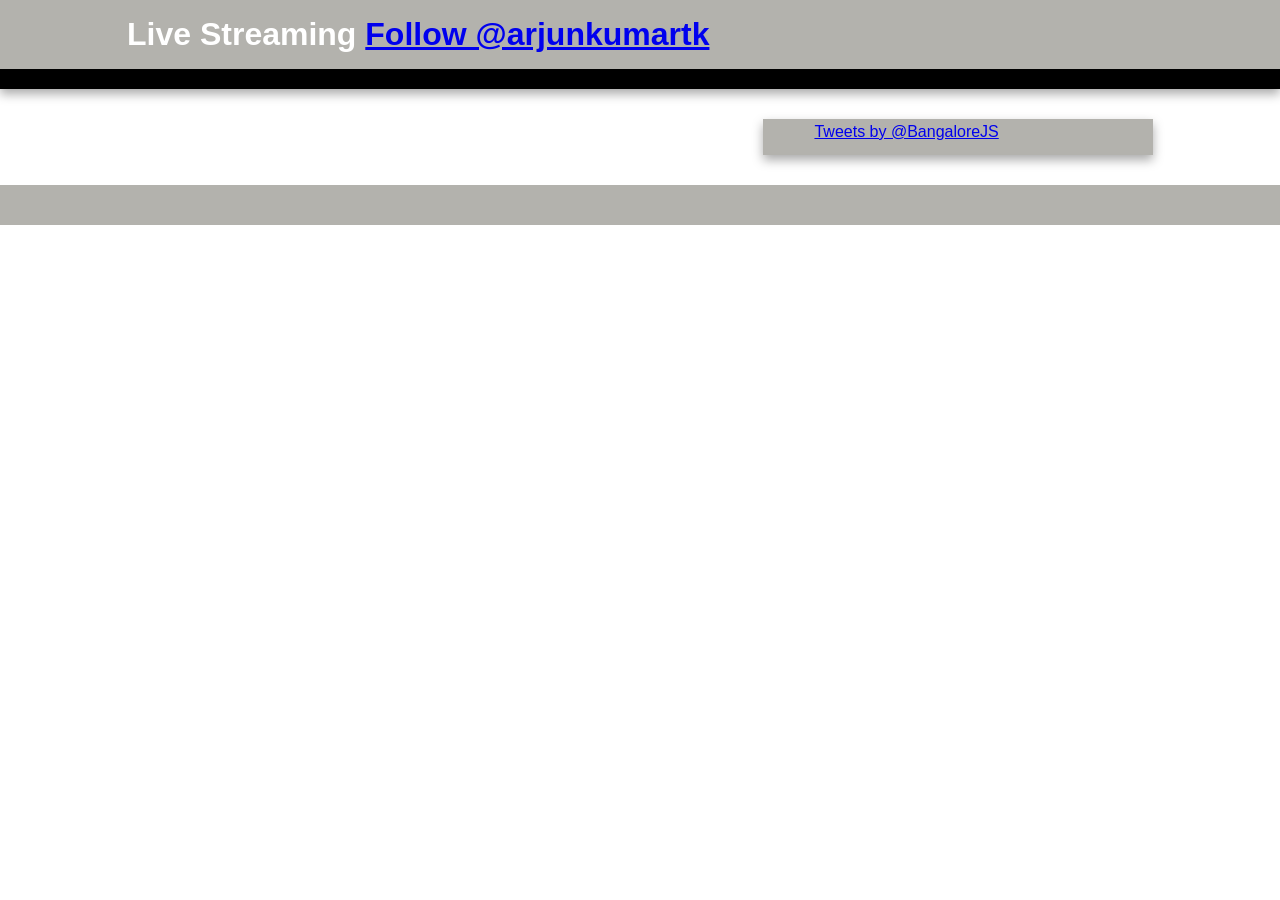
<file: index.html>
<!DOCTYPE html>
<!--[if lt IE 7]>      <html class="no-js lt-ie9 lt-ie8 lt-ie7"> <![endif]-->
<!--[if IE 7]>         <html class="no-js lt-ie9 lt-ie8"> <![endif]-->
<!--[if IE 8]>         <html class="no-js lt-ie9"> <![endif]-->
<!--[if gt IE 8]><!--> <html class="no-js"> <!--<![endif]-->
    <head>
        <meta charset="utf-8">
        <meta http-equiv="X-UA-Compatible" content="IE=edge,chrome=1">
        <title></title>
        <meta name="description" content="">
        <meta name="viewport" content="width=device-width, initial-scale=1">

        <link rel="stylesheet" href="css/normalize.min.css">
        <link rel="stylesheet" href="css/main.css">

        <script src="js/vendor/modernizr-2.6.2-respond-1.1.0.min.js"></script>
        <script src="http://jwpsrv.com/library/9poXCtLvEeOEtyIACrqE1A.js"></script>
    </head>
    <body>
        <!--[if lt IE 7]>
            <p class="browsehappy">You are using an <strong>outdated</strong> browser. Please <a href="http://browsehappy.com/">upgrade your browser</a> to improve your experience.</p>
        <![endif]-->

        <div class="header-container">
            <header class="wrapper clearfix">
                <h1 class="title">Live Streaming <a href="https://twitter.com/arjunkumartk" class="twitter-follow-button" data-show-count="false" data-lang="en">Follow @arjunkumartk</a>
<script>!function(d,s,id){var js,fjs=d.getElementsByTagName(s)[0];if(!d.getElementById(id)){js=d.createElement(s);js.id=id;js.src="//platform.twitter.com/widgets.js";fjs.parentNode.insertBefore(js,fjs);}}(document,"script","twitter-wjs");</script></em></h1>
                <nav>
                 <!--    <ul>
                        <li><a href="#">nav ul li a</a></li>
                        <li><a href="#">nav ul li a</a></li>
                        <li><a href="#">nav ul li a</a></li>
                    </ul> -->
                </nav>
            </header>
        </div>

        <div class="main-container">
            <div class="main wrapper clearfix">

          <article>
            <section>
                <div id='playerfBMJInvHRZbM'></div>
                <script type='text/javascript'>
                    jwplayer('playerfBMJInvHRZbM').setup({
                        file: 'rtmp://107.170.184.243/live/test',
                        image: 'http://bangalorejs.org/images/logo.png',
                        width: '640',
                        height: '360'
                    });
                
                </script>
            </section>
        </article>
 <aside>
                    
                    <a class="twitter-timeline" href="https://twitter.com/BangaloreJS" data-widget-id="470036074719215616" data-width="490px">Tweets by @BangaloreJS</a>
<script>!function(d,s,id){var js,fjs=d.getElementsByTagName(s)[0],p=/^http:/.test(d.location)?'http':'https';if(!d.getElementById(id)){js=d.createElement(s);js.id=id;js.src=p+"://platform.twitter.com/widgets.js";fjs.parentNode.insertBefore(js,fjs);}}(document,"script","twitter-wjs");</script>


                    
                </aside>

            </div> <!-- #main -->
        </div> <!-- #main-container -->

        <div class="footer-container">
            <footer class="wrapper">
                
            </footer>
        </div>

        <script src="//ajax.googleapis.com/ajax/libs/jquery/1.11.0/jquery.min.js"></script>
        <script>window.jQuery || document.write('<script src="js/vendor/jquery-1.11.0.min.js"><\/script>')</script>

        <script src="js/main.js"></script>

        <!-- Google Analytics: change UA-XXXXX-X to be your site's ID. -->
        <script>
            (function(b,o,i,l,e,r){b.GoogleAnalyticsObject=l;b[l]||(b[l]=
            function(){(b[l].q=b[l].q||[]).push(arguments)});b[l].l=+new Date;
            e=o.createElement(i);r=o.getElementsByTagName(i)[0];
            e.src='//www.google-analytics.com/analytics.js';
            r.parentNode.insertBefore(e,r)}(window,document,'script','ga'));
            ga('create','UA-XXXXX-X');ga('send','pageview');
        </script>
    </body>
</html>
</file>
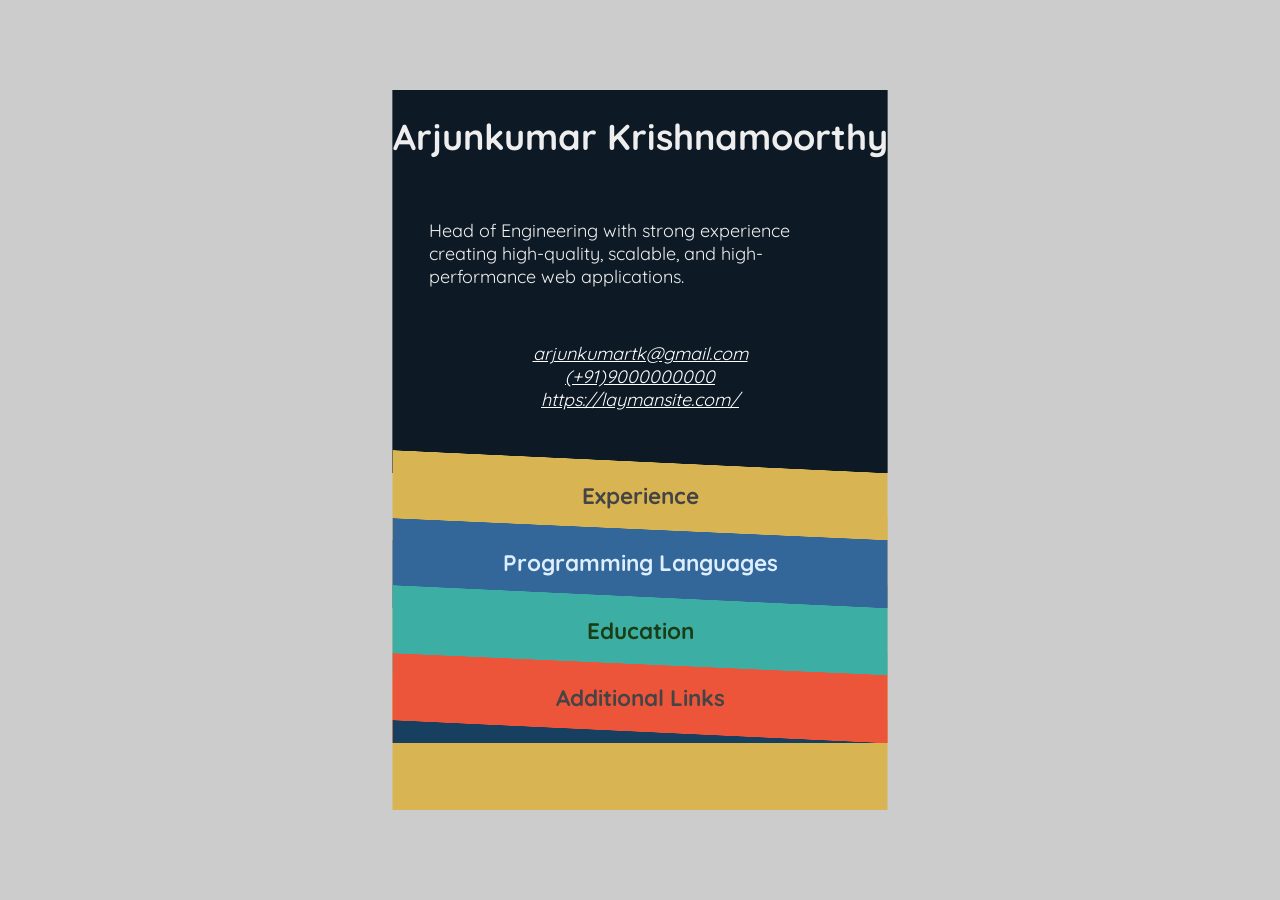
<file: arjunkumar.html>
<!DOCTYPE html>
<!-- saved from url=(0050)https://arjunkumartk.com/files/resume-modern.html -->
<html lang="en"><head><meta http-equiv="Content-Type" content="text/html; charset=UTF-8">
    
    <meta http-equiv="X-UA-Compatible" content="IE=edge">
    <meta name="viewport" content="width=device-width,initial-scale=1,shrink-to-fit=no">
    <title>Arjunkumar Krishnamoorthy - Resumea</title>
    <meta name="keywords" content="Arjunkumar Krishnamoorthy,resume,curriculum vitae,cv">
    <meta name="description" content="Arjunkumar Krishnamoorthy&#39;s Interactive Resume">
    <meta property="og:title" content="Resume of Arjunkumar Krishnamoorthy">
    <meta property="og:type" content="document">
    <meta property="og:description" content="Arjunkumar Krishnamoorthy&#39;s Interactive Resume">
    <meta name="twitter:card" content="summary">
    <meta name="twitter:url" content="arjunkumartk">
    <meta name="twitter:title" content="Resume of Arjunkumar Krishnamoorthy">
    <meta name="twitter:description" content="Arjunkumar Krishnamoorthy&#39;s Interactive Resume">

    <style>
      @import url("https://fonts.googleapis.com/css?family=Quicksand:400,700");
      html,
      body {
        background: #ccc;
        font-family: Quicksand, Arial, Verdana, sans-serif;
        font-size: 2vmin;
        color: #444;
      }
      a:hover,
      a:focus {
        text-decoration: none;
      }
      main {
        width: 55vmin;
        height: 80vmin;
        position: absolute;
        top: 50%;
        left: 50%;
        transform: translate(-50%, -50%);
        -webkit-transform: translate(-50%, -50%);
        background: #d8b453;
      }
      h2 {
        font-size: 1.25rem;
        height: 5vmin;
        line-height: 5vmin;
        margin: 0;
        text-align: center;
        position: relative;
      }
      main section,
      main header {
        overflow: hidden;
        height: 7.5vmin;
        position: relative;
        box-sizing: border-box;
        transition: height 0.5s;
      }
      main header::after,
      main > div > section::after {
        content: "";
        position: absolute;
        height: 2.5vmin;
        width: 55vmin;
        bottom: 0px;
        left: 0;
        background: linear-gradient(to top right, #ccc 49%, #d8b453 50%);
      }
      .contact-2 {
        display: none;
      }

      main header {
        box-shadow: inset 0 0 0 100vmin rgba(0, 0, 0, 0.75);
        color: #eee;
      }
      main header:nth-child(1) {
        background: url(https://alvaromontoro.com/images/yo.jpg) #336699 top
          center no-repeat;
        background-size: cover;
      }
      main header::after {
        background: linear-gradient(
          to top right,
          #d8b453 49%,
          rgba(0, 0, 0, 0) 50%
        );
      }
      main > div:first-child > section:nth-child(2)::after {
        background: linear-gradient(to top right, #336699 49%, #d8b453 50%)
          #d8b453;
      }
      main > div:nth-child(2) > section:nth-child(2) {
        background: #336699;
        color: #ddeeff;
      }
      main > div:nth-child(2) > section:nth-child(2)::after {
        background: linear-gradient(to top right, #3caea3 49%, #336699 50%);
      }
      main > div:nth-child(2) > section:nth-child(3) {
        background: #3caea3;
      }
      main > div:nth-child(2) > section:nth-child(3)::after {
        background: linear-gradient(to top right, #ed553b 49%, #3caea3 50%);
      }
      main > div:nth-child(2) > section:nth-child(4) {
        background: #ed553b;
      }
      main > div:nth-child(2) > section:nth-child(4)::after {
        background: linear-gradient(to top right, #173f5f 49%, #ed553b 50%);
      }
      main > div:nth-child(2) > section:nth-child(5) {
        background: #173f5f;
        color: #99bbdd;
      }
      main > div:nth-child(2) > section:nth-child(5)::after {
        background: linear-gradient(to top right, #cccccc 49%, #173f5f 50%);
      }
      h1 {
        text-align: center;
        color: #eee;
        transition: 0.5s;
      }
      header #objective {
        padding: 2rem;
      }
      #contact-mini a {
        display: block;
        text-align: center;
        color: #fff;
      }
      input {
        position: absolute;
        top: -1000px;
        left: -1000px;
      }
      h1 label,
      h2 label,
      h3 label {
        cursor: pointer;
      }
      #section-0:not(:checked) ~ main h1 {
        margin-top: 0;
      }
      #section-0:checked ~ main header {
        height: 42.5vmin;
      }
      #section-1:checked ~ main > div:nth-child(1) > section:nth-child(2) {
        height: 42.5vmin;
      }
      #section-2:checked ~ main > div:nth-child(2) > section:nth-child(2) {
        height: 42.5vmin;
      }
      #section-3:checked ~ main > div:nth-child(2) > section:nth-child(3) {
        height: 42.5vmin;
      }
      #section-4:checked ~ main > div:nth-child(2) > section:nth-child(4) {
        height: 42.5vmin;
      }
      #section-5:checked ~ main > div:nth-child(2) > section:nth-child(5) {
        height: 42.5vmin;
      }
      h3 {
        text-align: center;
      }
      .dept {
        display: none;
      }
      main > div:nth-child(1) > section:nth-child(2) ul {
        font-size: 0.9em;
      }
      main > div:nth-child(1) > section:nth-child(2) h2 {
        width: 55vmin;
      }
      main > div:nth-child(1) > section:nth-child(2) section h3,
      main > div:nth-child(1) > section:nth-child(2) section h4,
      main > div:nth-child(1) > section:nth-child(2) section h4 span {
        margin: 0;
        text-align: center;
        display: block;
      }
      main > div:nth-child(1) > section:nth-child(2) section {
        width: 55vmin;
        height: 33vmin;
        box-sizing: border-box;
        padding: 0 1.5rem;
        float: left;
      }
      #experience-container {
        width: 500%;
        overflow: hidden;
        position: absolute;
        transition: left 0.5s;
        left: 0;
      }

      main > div:nth-child(2) > section > ul {
        padding-left: 5vmin;
      }
      main
        > div:nth-child(2)
        > section:nth-child(n + 3)
        > ul
        > li:nth-child(n + 2) {
        margin-top: 1rem;
      }

      main > div:nth-child(2) > section > ul > li a {
        color: white;
      }
      main > div:nth-child(2) > section > ul > li a:hover {
        text-decoration: none;
      }
      #edu-certs {
        color: #1b3d15;
      }
      #volunteering {
        color: #410f28;
      }
      .prev,
      .next {
        position: absolute;
        top: 50%;
        right: 0.5rem;
        overflow: hidden;
        font-size: 3rem;
        transition: all 0.5s;
        cursor: pointer;
      }
      .prev {
        right: auto;
        left: 0.5rem;
      }
      .prev span,
      .next span {
        position: absolute;
        top: -100000px;
        left: -10000px;
      }

      .prev:hover,
      .next:hover {
        color: #000;
        text-shadow: 0 -1px #fff, 1px -1px #fff, 1px 0 #fff, 1px 1px #fff,
          0 1px #fff, -1px 1px #fff, -1px 0 #fff, -1px -1px #fff, 0 0 2px #fff;
      }
      #work-0:checked ~ main #experience-container {
        left: 0;
      }
      main #experience-container section,
      main #languages,
      main #edu-certs > ul,
      main #volunteering > ul,
      main #additional-links > ul {
        opacity: 0;
        margin-top: 3rem;
        transition: all 0.75s;
        transition-delay: 0.25s;
      }
      #section-1:checked ~ main #experience-container section,
      #section-2:checked ~ main #languages,
      #section-3:checked ~ main #edu-certs > ul,
      #section-4:checked ~ main #additional-links > ul {
        opacity: 1;
        margin-top: 0;
      }
      #work-1:checked ~ main #experience-container {
        left: -55vmin;
      }
      #work-2:checked ~ main #experience-container {
        left: -110vmin;
      }
      #work-3:checked ~ main #experience-container {
        left: -165vmin;
      }
      #work-4:checked ~ main #experience-container {
        left: -220vmin;
      }
      #languages {
        column-count: 2;
        font-size: 1.25rem;
        list-style: none;
      }
      .educert > li > span,
      #volunteering > ul > li > span {
        font-size: 1.25rem;
        color: #000;
      }

      @media (orientation: portrait) and (max-width: 500px) {
        html,
        body {
          font-size: 2.8vmin;
        }
        main {
          width: 80vmin;
          height: 115vmin;
        }
        main header::after,
        main > div > section::after {
          width: 80vmin;
        }
        #section-0:checked ~ main header {
          height: 77.5vmin;
        }
        #section-1:checked ~ main > div:nth-child(1) > section:nth-child(2) {
          height: 77.5vmin;
        }
        #section-2:checked ~ main > div:nth-child(2) > section:nth-child(2) {
          height: 77.5vmin;
        }
        #section-3:checked ~ main > div:nth-child(2) > section:nth-child(3) {
          height: 77.5vmin;
        }
        #section-4:checked ~ main > div:nth-child(2) > section:nth-child(5) {
          height: 77.5vmin;
        }
        main > div:nth-child(2) > section > ul {
          padding-left: 10vmin;
        }
        main > div:nth-child(1) > section:nth-child(2) section {
          width: 80vmin;
          height: 60vmin;
          padding: 7.5vmin;
        }
        #work-0:checked ~ main #experience-container {
          left: 0;
        }
        #work-1:checked ~ main #experience-container {
          left: -80vmin;
        }
        #work-2:checked ~ main #experience-container {
          left: -160vmin;
        }
        #work-3:checked ~ main #experience-container {
          left: -240vmin;
        }
        #work-4:checked ~ main #experience-container {
          left: -320vmin;
        }
        main > div:nth-child(1) > section:nth-child(2) h2 {
          width: 80vmin;
        }
      }
    </style>
    <style>
      @media print {
        @page {
          size: letter;
        }
        main #experience-container section,
        main #languages,
        main #edu-certs > ul,
        main #volunteering > ul,
        main #additional-links > ul {
          opacity: 1;
          margin-top: 0.75rem !important;
        }
        #languages li:nth-child(n + 9) {
          display: none;
        }
        .educert > li > span,
        #volunteering > ul > li > span,
        .educert > li > a {
          font-size: 1rem;
          color: #444;
          font-weight: bold;
        }
        main > div:nth-child(1) > section:nth-child(2),
        #experience-container,
        main > div:nth-child(1) > section:nth-child(2) > h2,
        main > div:nth-child(1) > section:nth-child(2) section,
        main > div:nth-child(1) > section:nth-child(2) section h3,
        main > div:nth-child(1) > section:nth-child(2) section h4 {
          width: auto;
          float: none;
          padding: 0;
          text-align: left;
          left: 0 !important ;
          height: auto;
          position: relative;
        }
        main > div:nth-child(1) > section:nth-child(2) section h4 span {
          display: inline-block;
        }
        main
          > div:nth-child(2)
          > section:nth-child(n + 3)
          > ul
          > li:nth-child(n + 2) {
          margin-top: inherit;
        }
        main > div:nth-child(1) > section:nth-child(2) ul {
          font-size: 1em;
        }
        main > div:nth-child(2) > section > ul > li a {
          color: inherit;
        }
        main > div:nth-child(2) > section > ul {
          padding-left: 0;
        }
        .prev,
        .next {
          display: none !important;
        }
        main {
          background: #fff;
          box-sizing: border-box;
          box-shadow: 0 3px 10px rgba(0, 0, 0, 0.25);
          margin: 2rem auto;
          padding: 2.75rem;
          position: relative;
          width: auto;
          height: auto;
          top: auto;
          left: auto;
          transform: none;
          -webkit-transform: none;
        }

        main::after {
          display: none;
        }

        main section,
        main header {
          height: auto !important;
          background: rgba(255, 255, 255, 0) !important;
          box-shadow: none;
          color: #000;
          margin: auto;
          padding: auto;
        }

        header #objective {
          padding: 0;
        }

        main header::after,
        main section::after {
          display: none;
        }

        h1 {
          margin: 0;
          font-size: 2.5rem;
          line-height: 2rem;
          font-weight: normal;
          color: #000;
          text-align: left;
        }

        h2 {
          color: #47a;
          font-size: 1rem;
          font-weight: bold;
          margin: 0;
          margin-top: 1.5rem;
          text-transform: uppercase;
          line-height: 1.2rem;
          height: auto;
          text-align: left;
        }

        h3 {
          color: #111;
          font-size: 1.25rem;
          margin-top: 0rem;
          margin: 0;
          font-weight: normal;
          text-align: left;
        }

        h3 span.dept {
          color: #aaa;
          display: inline-block;
        }

        h3 span.dept::before {
          content: "";
          border-left: 1px solid #ccc;
          padding-left: 0.4rem;
        }

        h4 {
          margin: 0;
          font-weight: normal;
        }

        h4 span.dates {
          color: #888;
          display: inline-block;
          float: right;
        }

        p {
          font-size: 1rem;
          margin-top: 0.5rem;
          margin-bottom: 0;
        }

        a {
          color: #369;
        }

        a:hover {
          color: #36c;
        }

        time {
          display: inline-block;
          min-width: 2rem;
        }

        address {
          font-style: normal;
          display: block;
        }

        .normal {
          font-weight: normal;
        }

        .position {
          margin-top: 0.75rem;
          transition: opacity 0.7s;
        }

        .no-bullets,
        .no-bullets ul {
          list-style: none;
          margin-left: 0;
          padding-left: 0;
          color: #000;
          font-weight: bold;
        }
        .no-bullets ul {
          font-weight: normal;
        }
        .no-bullets span {
          color: #666;
        }

        #contact {
          text-align: right;
          font-size: 0.9rem;
        }

        #phone {
          font-size: 1.25rem;
          font-weight: bold;
          text-decoration: none !important;
        }

        #location {
          font-size: 1.1rem;
        }

        #languages {
          column-count: 4;
          font-size: 1rem;
        }

        #professional-experience {
          position: relative;
        }

        .educert {
          display: flex;
        }
        .educert li {
          flex: 1;
          align-items: top;
          justify-content: top;
        }

        label {
          cursor: pointer;
        }

        #contact-mini {
          display: flex;
          margin-top: 1rem;
        }

        #contact-mini > div {
          font-size: 0.75rem;
          flex: 1;
        }

        #contact-mini > div:nth-child(2) {
          text-align: center;
          flex: 2;
        }
        #contact-mini > div:last-child {
          text-align: right;
        }

        #contact {
          display: none;
        }

        @media all and (min-width: 630px) {
          main {
            max-width: 600px;
          }
          #contact-mini > div {
            font-size: 1rem;
          }
        }

        @media all and (min-width: 1000px) {
          html,
          body {
            font-size: 16px;
          }
          main {
            max-width: 920px;
            display: flex;
          }
          main > div:first-child {
            flex: 1;
          }
          main > div:last-child {
            width: 21%;
            margin-left: 4%;
          }
          #languages {
            column-count: 1;
          }
          .educert {
            display: block;
          }
          .educert > li:nth-child(n + 2) {
            margin-top: 0.75rem;
          }
          #contact-mini {
            display: none;
          }
          #contact {
            display: block;
          }
          #email,
          #website {
            font-size: 0.9em;
          }
        }

        @media all and (min-width: 1200px) {
          html,
          body {
            font-size: 18px;
          }
          main {
            max-width: 1120px;
          }
          #email,
          #website {
            font-size: 1em !important;
          }
        }
        html,
        body {
          background: #fff;
          font-size: 16px;
          width: 900px;
        }
        a,
        a:visited,
        a:link,
        a:active,
        a:focus,
        #languages label {
          text-decoration: none;
          color: #000;
        }
        main {
          margin: 0;
          max-width: 920px;
          display: flex;
          box-shadow: none;
        }
        main > div:first-child {
          flex: 1;
        }
        main > div:last-child {
          width: 21%;
          margin-left: 4%;
        }
        #languages {
          column-count: 1;
        }
        .educert {
          display: block;
        }
        .educert > li:nth-child(n + 2) {
          margin-top: 0.75rem;
        }
        .position {
          opacity: 1 !important;
        }
        #contact-mini {
          display: none;
        }
        #contact {
          display: block;
        }
      }
    </style>
</head>
  <body data-children-count="10">
    <input aria-hidden="true" tabindex="-1" type="radio" name="section" id="section-0" checked="">
    <input aria-hidden="true" tabindex="-1" type="radio" name="section" id="section-1">
    <input aria-hidden="true" tabindex="-1" type="radio" name="section" id="section-2">
    <input aria-hidden="true" tabindex="-1" type="radio" name="section" id="section-3">
    <input aria-hidden="true" tabindex="-1" type="radio" name="section" id="section-4">

    <input aria-hidden="true" tabindex="-1" type="radio" name="work" id="work-0">
    <input aria-hidden="true" tabindex="-1" type="radio" name="work" id="work-1">
    <input aria-hidden="true" tabindex="-1" type="radio" name="work" id="work-2">
    <input aria-hidden="true" tabindex="-1" type="radio" name="work" id="work-3">
    <input aria-hidden="true" tabindex="-1" type="radio" name="work" id="work-4">

    <main id="resume" itemscope="" itemtype="http://schema.org/Person">
      <div>
        <header>
          <h1 itemprop="name"><label for="section-0">Arjunkumar Krishnamoorthy</label></h1>
          <p id="objective" itemprop="description">
            <span itemprop="jobTitle">Head of Engineering</span> with
            strong experience creating
            <span itemprop="knowsAbout">high-quality, scalable, and high-performance web
              applications.</span>
          </p>
          <address id="contact-mini">
            <div itemprop="email">
              <a href="mailto:arjunkumartk@gmail.com">arjunkumartk@gmail.com</a>
            </div>
            <a href="tel:+919000000000"><span itemprop="telephone">(+91)9000000000</span></a>
            <div>
              <a rel="external author" href="https://laymansite.com/" itemprop="url">https://laymansite.com/</a>
            </div>
          </address>
        </header>

        <section id="professional-experience">
          <h2><label for="section-1">Experience</label></h2>
          <div id="experience-container">
            <section itemprop="memberOf" itemscope="" itemtype="http://schema.org/Organization" class="position reactjs html css javascript kotlin a11y less api">
              <h3>
                <span itemprop="name">Instavans</span>
                <span class="dept" itemprop="department">Engineering</span>
              </h3>
              <h4 itemprop="member" itemscope="" itemtype="http://schema.org/OrganizationRole">
                <span itemprop="roleName">Head of Engineering</span>
                <span class="dates">
                  <time itemprop="startDate">Dec 2016</time>
                  -
                  <time itemprop="endDate">Till Date</time>
                </span>
              </h4>
              <ul itemprop="description">
                <li>
                  Created design specifications, participated in design and code
                  reviews.
                </li>
                <li>
                  Worked on the design and initial development of a new platform
                  called Smartruck.
                </li>
                <li>
                  Heading the team of 15 engineers.
                </li>
              </ul>
              <label for="work-1" class="next">
                › <span>Next job experience</span>
              </label>
            </section>

            <section itemprop="memberOf" itemscope="" itemtype="http://schema.org/Organization" class="position java javascript html css jquery cq5 aem seo a11y mobile sass">
              <h3>
                <span itemprop="name">Thermo Fisher Scientific</span>
                <span class="dept" itemprop="department">Human Identification Team</span>
              </h3>
              <h4 itemprop="member" itemscope="" itemtype="http://schema.org/OrganizationRole">
                <span itemprop="roleName">Staff Engineer</span>
                <span class="dates">
                  <time itemprop="startDate">Aug 2015</time>
                  -
                  <time itemprop="endDate">Dec 2016</time>
                </span>
              </h4>
              <ul itemprop="description">
                <li>
                  Developed new components for the award-winning website
                  Cadillac.com and its mobile version.
                </li>
                <li>
                  Worked with stakeholders to refine and negotiate product
                  requirement specifications, functional specifications, and
                  product vision and direction.
                </li>
                <li>
                  Designed a web component that reduced page load speed by over
                  15%, improving SEO and accessibility, and saving authoring
                  expenses.
                </li>
                <li>
                  Organized and participated in events representing GM at
                  volunteering opportunities and competitions.
                </li>
              </ul>
              <label for="work-0" class="prev">
                ‹ <span>Previous job experience</span>
              </label>
              <label for="work-2" class="next">
                › <span>Next job experience</span>
              </label>
            </section>

            <section itemprop="memberOf" itemscope="" itemtype="http://schema.org/Organization" class="position php csharp mysql html javascript css jquery sqlserver sql a11y sass mobile api">
              <h3>
                <span itemprop="name">Causeway Technologies</span>
                <span class="dept" itemprop="department">Information Technology and Services</span>
              </h3>
              <h4 itemprop="member" itemscope="" itemtype="http://schema.org/OrganizationRole">
                <span itemprop="roleName">Principal Engineer</span>
                <span class="dates">
                  <time itemprop="startDate">Nov 2012</time>
                  -
                  <time itemprop="endDate">Aug 2015</time>
                </span>
              </h4>
              <ul itemprop="description">
                <li>
                  Designed and developed different web projects with a focus on
                  accessibility, including new features and application
                  enhancements.
                </li>
                <li>
                  Leading the Center of Excellence Team
                </li>
              </ul>
              <label for="work-1" class="prev">
                ‹ <span>Previous job experience</span>
              </label>
              <label for="work-3" class="next">
                › <span>Next job experience</span>
              </label>
            </section>

            <section itemprop="memberOf" itemscope="" itemtype="http://schema.org/Organization" class="position html javascript css jquery sqlserver sql csharp api">
              <h3>
                <span itemprop="name">Thinkbox Solutions Private Limited</span>
                <span class="dept" itemprop="department">Engineering Department</span>
              </h3>
              <h4 itemprop="member" itemscope="" itemtype="http://schema.org/OrganizationRole">
                <span itemprop="roleName">Technical Guru</span>
                <span class="dates">
                  <time itemprop="startDate">Apr 2011</time>
                  -
                  <time itemprop="endDate">Nov 2012</time>
                </span>
              </h4>
              <ul itemprop="description">
                <li>
                  My Startup on Educational Ecosystem.
                </li>
              </ul>
              <label for="work-2" class="prev">
                ‹ <span>Previous job experience</span>
              </label>
              <label for="work-4" class="next">
                › <span>Next job experience</span>
              </label>
            </section>

            <section itemprop="memberOf" itemscope="" itemtype="http://schema.org/Organization" class="position html javascript css jquery sqlserver sql csharp api">
              <h3>
                <span itemprop="name">Cognizant Technology Solutions</span>
                <span class="dept" itemprop="department">BFS Domain</span>
              </h3>
              <h4 itemprop="member" itemscope="" itemtype="http://schema.org/OrganizationRole">
                <span itemprop="roleName">Technology Specialist</span>
                <span class="dates">
                  <time itemprop="startDate">Nov 2004</time>
                  -
                  <time itemprop="endDate">Mar 2011</time>
                </span>
              </h4>
              <ul itemprop="description">
                <li>
                  From Programmer Analyst to Associate to Senior Associate to Technology Specialist
                </li>
              </ul>
              <label for="work-3" class="prev">
                ‹ <span>Previous job experience</span>
              </label>
            </section>
          </div>
        </section>
      </div>
      <div>
        <address id="contact" class="contact-2">
          <div id="location" itemprop="address" itemscope="" itemtype="http://schema.org/PostalAddress">
            <span itemprop="addressLocality">Bangalore</span>,
            <span itemprop="addressRegion">KA</span>
          </div>
          <a href="tel:+91900000000" id="phone">(+91)900000000</a>
          <div>
            <a href="mailto:arjunkumartk@gmail.com" id="email">arjunkumartk@gmail.com</a>
          </div>
        </address>

        <section>
          <h2><label for="section-2">Programming Languages</label></h2>
          <ul class="no-bullets" id="languages">
            <li itemprop="knowsAbout">JavaScript</li>
            <li itemprop="knowsAbout">NODE.JS</li>
            <li itemprop="knowsAbout">HTML5</li>
            <li itemprop="knowsAbout">CSS3</li>
            <li itemprop="knowsAbout">MONGODB</li>
            <li itemprop="knowsAbout">XML</li>
            <li itemprop="knowsAbout">ANGULAR8</li>
            <li itemprop="knowsAbout">JAVA</li>
          </ul>
        </section>

        <section id="edu-certs">
          <h2><label for="section-3">Education</label></h2>
          <ul class="no-bullets educert">
            <li itemprop="alumniOf" itemscope="" itemtype="http://schema.org/EducationalOrganization">
              <span itemprop="name">University of Madras</span>
              <ul>
                <li itemprop="award">B.E. Electronics and Communication</li>
              </ul>
            </li>
          </ul>
        </section>
        <section id="additional-links">
          <h2><label for="section-4">Additional Links</label></h2>
          <ul class="no-bullets educert">
            <li>
              <a rel="external author" href="https://stackoverflow.com/users/1164922/tk120404">Stack Overflow</a>
              <ul>
                <li>Top 5%: JavaScript</li>
              </ul>
            </li>
            <li>
              <a rel="external author" href="https://github.com/tk120404/">Github Profile</a>
              <div class="normal">Featured web snippets</div>
            </li>
          </ul>
        </section>
      </div>
    </main>
  

</body></html>
</file>
<file: css/main.css>
/*! HTML5 Boilerplate v4.3.0 | MIT License | http://h5bp.com/ */

html,
button,
input,
select,
textarea {
    color: #222;
}

html {
    font-size: 1em;
    line-height: 1.4;
}

::-moz-selection {
    background: #b3d4fc;
    text-shadow: none;
}

::selection {
    background: #b3d4fc;
    text-shadow: none;
}

hr {
    display: block;
    height: 1px;
    border: 0;
    border-top: 1px solid #ccc;
    margin: 1em 0;
    padding: 0;
}

audio,
canvas,
img,
video {
    vertical-align: middle;
}

fieldset {
    border: 0;
    margin: 0;
    padding: 0;
}

textarea {
    resize: vertical;
}

.browsehappy {
    margin: 0.2em 0;
    background: #ccc;
    color: #000;
    padding: 0.2em 0;
}


/* ===== Initializr Styles ==================================================
   Author: Jonathan Verrecchia - verekia.com/initializr/responsive-template
   ========================================================================== */

body {
    font: 16px/26px Helvetica, Helvetica Neue, Arial;
}

.wrapper {
    width: 90%;
    margin: 0 5%;
}

/* ===================
    ALL: Orange Theme
   =================== */

.header-container {
    border-bottom: 20px solid #000000;
}

.footer-container,
 {
    border-top: 20px solid #000000;
}

.header-container,
.footer-container,
.main aside {
    background: #B3B2AD;
}

.title {
    color: white;
}

/* ==============
    MOBILE: Menu
   ============== */

nav ul {
    margin: 0;
    padding: 0;
}

nav a {
    display: block;
    margin-bottom: 10px;
    padding: 15px 0;

    text-align: center;
    text-decoration: none;
    font-weight: bold;

    color: white;
    background: #e44d26;
}

nav a:hover,
nav a:visited {
    color: white;
}

nav a:hover {
    text-decoration: underline;
}

/* ==============
    MOBILE: Main
   ============== */

.main {
    padding: 30px 0;
}

.main article h1 {
    font-size: 2em;
}

.main aside {
    color: white;
    padding: 0px 5% 10px;
}

.footer-container footer {
    color: white;
    padding: 20px 0;
}

/* ===============
    ALL: IE Fixes
   =============== */

.ie7 .title {
    padding-top: 20px;
}

/* ==========================================================================
   Author's custom styles
   ========================================================================== */















/* ==========================================================================
   Media Queries
   ========================================================================== */

@media only screen and (min-width: 480px) {

/* ====================
    INTERMEDIATE: Menu
   ==================== */

    nav a {
        float: left;
        width: 27%;
        margin: 0 1.7%;
        padding: 25px 2%;
        margin-bottom: 0;
    }

    nav li:first-child a {
        margin-left: 0;
    }

    nav li:last-child a {
        margin-right: 0;
    }

/* ========================
    INTERMEDIATE: IE Fixes
   ======================== */

    nav ul li {
        display: inline;
    }

    .oldie nav a {
        margin: 0 0.7%;
    }
}

@media only screen and (min-width: 768px) {

/* ====================
    WIDE: CSS3 Effects
   ==================== */

    .header-container,
    .main aside {
        -webkit-box-shadow: 0 5px 10px #aaa;
           -moz-box-shadow: 0 5px 10px #aaa;
                box-shadow: 0 5px 10px #aaa;
    }

/* ============
    WIDE: Menu
   ============ */

    .title {
        float: left;
    }

    nav {
        float: right;
        width: 38%;
    }

/* ============
    WIDE: Main
   ============ */

    .main article {
        float: left;
        width: 57%;
    }

    .main aside {
        float: right;
        width: 28%;
    }
}

@media only screen and (min-width: 1140px) {

/* ===============
    Maximal Width
   =============== */

    .wrapper {
        width: 1026px; /* 1140px - 10% for margins */
        margin: 0 auto;
    }
}

/* ==========================================================================
   Helper classes
   ========================================================================== */

.ir {
    background-color: transparent;
    border: 0;
    overflow: hidden;
    *text-indent: -9999px;
}

.ir:before {
    content: "";
    display: block;
    width: 0;
    height: 150%;
}

.hidden {
    display: none !important;
    visibility: hidden;
}

.visuallyhidden {
    border: 0;
    clip: rect(0 0 0 0);
    height: 1px;
    margin: -1px;
    overflow: hidden;
    padding: 0;
    position: absolute;
    width: 1px;
}

.visuallyhidden.focusable:active,
.visuallyhidden.focusable:focus {
    clip: auto;
    height: auto;
    margin: 0;
    overflow: visible;
    position: static;
    width: auto;
}

.invisible {
    visibility: hidden;
}

.clearfix:before,
.clearfix:after {
    content: " ";
    display: table;
}

.clearfix:after {
    clear: both;
}

.clearfix {
    *zoom: 1;
}

/* ==========================================================================
   Print styles
   ========================================================================== */

@media print {
    * {
        background: transparent !important;
        color: #000 !important;
        box-shadow: none !important;
        text-shadow: none !important;
    }

    a,
    a:visited {
        text-decoration: underline;
    }

    a[href]:after {
        content: " (" attr(href) ")";
    }

    abbr[title]:after {
        content: " (" attr(title) ")";
    }

    .ir a:after,
    a[href^="javascript:"]:after,
    a[href^="#"]:after {
        content: "";
    }

    pre,
    blockquote {
        border: 1px solid #999;
        page-break-inside: avoid;
    }

    thead {
        display: table-header-group;
    }

    tr,
    img {
        page-break-inside: avoid;
    }

    img {
        max-width: 100% !important;
    }

    @page {
        margin: 0.5cm;
    }

    p,
    h2,
    h3 {
        orphans: 3;
        widows: 3;
    }

    h2,
    h3 {
        page-break-after: avoid;
    }
}
</file>
